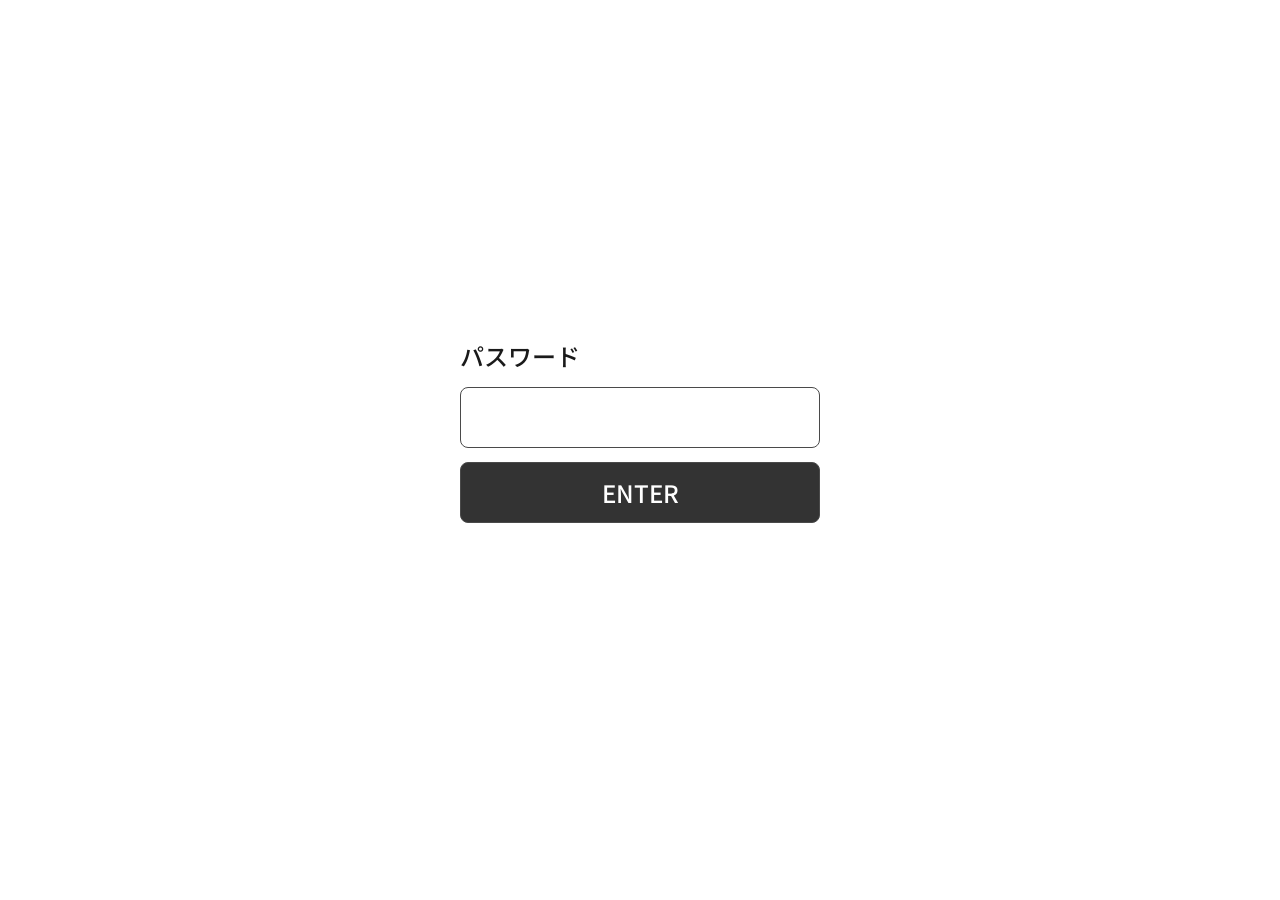
<file: docs/index.html>
<!DOCTYPE html>
<html lang="ja">
<head>
  <meta charset="UTF-8" />
  <meta name="viewport" content="width=device-width, initial-scale=1.0" />
  <title>ログイン</title>
  <link rel="preconnect" href="https://fonts.googleapis.com" />
  <link rel="preconnect" href="https://fonts.gstatic.com" crossorigin />
  <link
    href="https://fonts.googleapis.com/css2?family=Noto+Sans+JP:wght@400;500;700&display=swap"
    rel="stylesheet"
  />
  <link rel="stylesheet" href="styles.css" />
</head>
<body>
  <main class="login-container">
    <form id="login-form" class="login-form" autocomplete="off">
      <label class="field-label" for="password">パスワード</label>
      <input
        id="password"
        class="login-input"
        type="password"
        name="password"
        autocomplete="current-password"
        autofocus
      />
      <button id="enter-btn" class="enter-btn" type="submit">ENTER</button>
      <p id="login-error" class="login-error" role="alert" aria-live="polite"></p>
    </form>
  </main>

  <script src="login.js"></script>
</body>
</html>
</file>
<file: docs/styles.css>
:root {
  --base-font-size: 18pt;
  --bg: #ffffff;
  --text: #1a1a1a;
  --border: #cccccc;
  --border-focus: #4a4a4a;
  --accent: #333333;
}

* {
  box-sizing: border-box;
}

html,
body {
  margin: 0;
  padding: 0;
  background: var(--bg);
  color: var(--text);
  font-family: "Noto Sans JP", sans-serif;
  font-size: var(--base-font-size);
}

.container {
  max-width: 900px;
  margin: 0 auto;
  padding: 32px 24px 64px;
  display: flex;
  flex-direction: column;
  gap: 8px;
}

/* トップバー / ログアウト */
.topbar {
  display: flex;
  justify-content: flex-end;
  max-width: 900px;
  margin: 0 auto;
  padding: 12px 24px 0;
}

.logout-btn {
  font-family: "Noto Sans JP", sans-serif;
  font-size: 0.8rem;
  padding: 6px 14px;
  border: 1px solid var(--border);
  border-radius: 8px;
  background: #fff;
  color: var(--accent);
  cursor: pointer;
}

.logout-btn:hover {
  background: #f2f2f2;
}

/* ログイン画面 */
.login-container {
  min-height: 100vh;
  display: flex;
  align-items: center;
  justify-content: center;
  padding: 24px;
}

.login-form {
  display: flex;
  flex-direction: column;
  gap: 14px;
  width: 100%;
  max-width: 360px;
}

.login-input {
  font-family: "Noto Sans JP", sans-serif;
  font-size: 1rem;
  padding: 12px 14px;
  border: 1px solid var(--border);
  border-radius: 8px;
  background: #fff;
  color: var(--text);
}

.login-input:focus {
  outline: none;
  border-color: var(--border-focus);
}

.enter-btn {
  font-family: "Noto Sans JP", sans-serif;
  font-size: 1rem;
  font-weight: 500;
  padding: 12px 14px;
  border: 1px solid var(--border-focus);
  border-radius: 8px;
  background: var(--accent);
  color: #fff;
  cursor: pointer;
  transition: opacity 0.15s;
}

.enter-btn:hover {
  opacity: 0.88;
}

.enter-btn:disabled {
  opacity: 0.5;
  cursor: default;
}

.login-error {
  min-height: 1.2em;
  margin: 0;
  font-size: 0.85rem;
  color: #c0392b;
}

.field {
  display: flex;
  flex-direction: column;
  gap: 8px;
  width: 100%;
}

.field-label {
  font-size: 1rem;
  font-weight: 500;
}

.text-box {
  width: 100%;
  font-family: "Noto Sans JP", sans-serif;
  font-size: 1rem;
  line-height: 1.5;
  padding: 12px 14px;
  border: 1px solid var(--border);
  border-radius: 8px;
  resize: vertical;
  background: #fff;
  color: var(--text);
}

.text-box:focus {
  outline: none;
  border-color: var(--border-focus);
}

/* 上下矢印 */
.swap-row {
  display: flex;
  justify-content: center;
  padding: 4px 0;
}

.swap-btn {
  display: inline-flex;
  align-items: center;
  justify-content: center;
  width: 48px;
  height: 48px;
  border: 1px solid var(--border);
  border-radius: 50%;
  background: #fff;
  color: var(--accent);
  cursor: pointer;
  transition: background 0.15s, transform 0.15s;
}

.swap-btn:hover {
  background: #f2f2f2;
}

.swap-btn:active {
  transform: scale(0.94);
}

/* 変換ボタン */
.convert-row {
  display: flex;
  justify-content: center;
  padding: 12px 0 8px;
}

.convert-btn {
  display: inline-flex;
  flex-direction: column;
  align-items: center;
  justify-content: center;
  gap: 2px;
  padding: 12px 20px;
  border: 1px solid var(--border);
  border-radius: 12px;
  background: #fff;
  color: var(--accent);
  cursor: pointer;
  transition: background 0.15s, transform 0.15s;
}

.convert-btn:hover {
  background: #f2f2f2;
}

.convert-btn:active {
  transform: scale(0.96);
}

.convert-label {
  font-size: 0.9rem;
  font-weight: 500;
}

/* アコーディオン */
.accordion {
  margin-top: 24px;
  width: 100%;
}

.accordion details {
  border: 1px solid var(--border);
  border-radius: 8px;
  overflow: hidden;
}

.accordion-title {
  font-size: 1rem;
  font-weight: 500;
  padding: 14px 16px;
  cursor: pointer;
  list-style: none;
  user-select: none;
}

.accordion-title::-webkit-details-marker {
  display: none;
}

.accordion-title::before {
  content: "▶";
  display: inline-block;
  margin-right: 10px;
  font-size: 0.8em;
  transition: transform 0.15s;
}

.accordion details[open] .accordion-title::before {
  transform: rotate(90deg);
}

.accordion-body {
  padding: 8px 16px 16px;
  border-top: 1px solid var(--border);
}

.accordion-placeholder {
  color: #888;
  margin: 8px 0;
}

/* 変換エラー（赤文字） */
.convert-error {
  min-height: 1.4em;
  margin: 4px 0 0;
  text-align: center;
  font-size: 0.9rem;
  color: #c0392b;
  word-break: break-all;
}

/* 入れ子アコーディオン */
.sub-accordion {
  border: 1px solid var(--border);
  border-radius: 6px;
  margin: 8px 0;
  overflow: hidden;
}

.sub-title {
  font-size: 0.95rem;
  font-weight: 500;
  padding: 10px 14px;
  cursor: pointer;
  list-style: none;
  user-select: none;
  background: #fafafa;
}

.sub-title::-webkit-details-marker {
  display: none;
}

.sub-title::before {
  content: "▶";
  display: inline-block;
  margin-right: 8px;
  font-size: 0.75em;
  transition: transform 0.15s;
}

.sub-accordion[open] > .sub-title::before {
  transform: rotate(90deg);
}

.sub-count {
  color: #999;
  font-size: 0.8em;
  font-weight: 400;
}

.sub-body {
  padding: 10px 14px;
  border-top: 1px solid var(--border);
}

.char-grid {
  display: flex;
  flex-wrap: wrap;
  gap: 6px;
}

.char-cell {
  display: inline-flex;
  align-items: center;
  justify-content: center;
  min-width: 2em;
  padding: 4px 8px;
  border: 1px solid var(--border);
  border-radius: 4px;
  font-size: 0.9rem;
  background: #fff;
}
</file>
